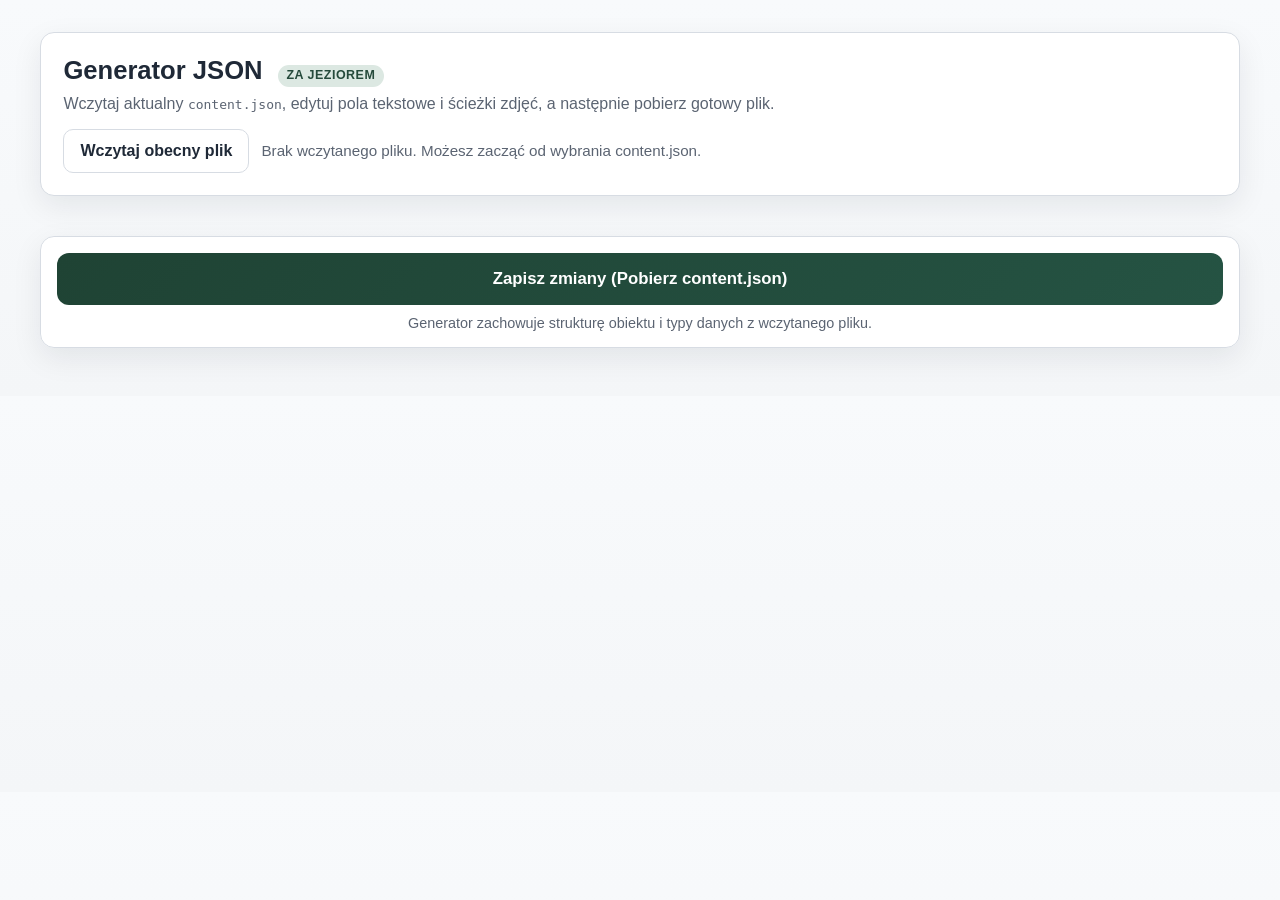
<file: panel.html>
<!DOCTYPE html>
<html lang="pl">
<head>
  <meta charset="UTF-8">
  <meta name="viewport" content="width=device-width, initial-scale=1.0">
  <title>Edytor content.json | Za Jeziorem</title>
  <style>
    :root {
      --bg: #f4f6f8;
      --card: #ffffff;
      --text: #1f2937;
      --muted: #5b6472;
      --line: #d7dce3;
      --brand: #1f4334;
      --brand-soft: #dce8e2;
      --radius: 14px;
      --shadow: 0 10px 30px rgba(17, 24, 39, 0.08);
    }

    * {
      box-sizing: border-box;
    }

    body {
      margin: 0;
      font-family: "Segoe UI", Arial, sans-serif;
      color: var(--text);
      background: linear-gradient(180deg, #f8fafc 0%, var(--bg) 100%);
    }

    .container {
      width: min(1200px, calc(100% - 2rem));
      margin: 0 auto;
      padding: 2rem 0 3rem;
    }

    .header {
      margin-bottom: 1.5rem;
      padding: 1.4rem;
      border: 1px solid var(--line);
      border-radius: var(--radius);
      background: var(--card);
      box-shadow: var(--shadow);
    }

    h1 {
      margin: 0 0 0.5rem;
      font-size: clamp(1.5rem, 2vw, 2rem);
      line-height: 1.2;
    }

    .subtitle {
      margin: 0;
      color: var(--muted);
    }

    .toolbar {
      display: flex;
      flex-wrap: wrap;
      gap: 0.75rem;
      align-items: center;
      margin-top: 1rem;
    }

    .file-input {
      position: relative;
      display: inline-flex;
      align-items: center;
      gap: 0.5rem;
      padding: 0.75rem 1rem;
      border-radius: 10px;
      border: 1px solid var(--line);
      background: #fff;
      font-weight: 600;
      cursor: pointer;
    }

    .file-input input {
      position: absolute;
      inset: 0;
      opacity: 0;
      cursor: pointer;
    }

    .status {
      color: var(--muted);
      font-size: 0.95rem;
    }

    .sections {
      display: grid;
      gap: 1rem;
    }

    .section {
      border: 1px solid var(--line);
      border-radius: var(--radius);
      background: var(--card);
      box-shadow: var(--shadow);
      overflow: hidden;
    }

    .section__head {
      padding: 0.9rem 1rem;
      border-bottom: 1px solid var(--line);
      background: #f9fbfc;
    }

    .section__head h2 {
      margin: 0;
      font-size: 1.1rem;
    }

    .section__body {
      padding: 1rem;
      display: grid;
      gap: 0.9rem;
    }

    .field {
      display: grid;
      gap: 0.4rem;
    }

    .field label {
      font-size: 0.9rem;
      color: #374151;
      font-weight: 600;
      word-break: break-word;
    }

    .field input,
    .field textarea,
    .field select {
      width: 100%;
      border: 1px solid #cfd6df;
      border-radius: 10px;
      padding: 0.7rem 0.8rem;
      background: #fff;
      color: var(--text);
      font: inherit;
    }

    .field textarea {
      min-height: 96px;
      resize: vertical;
      line-height: 1.5;
    }

    .footer {
      position: sticky;
      bottom: 0;
      margin-top: 1rem;
      padding: 1rem;
      border: 1px solid var(--line);
      border-radius: var(--radius);
      background: rgba(255, 255, 255, 0.96);
      backdrop-filter: blur(8px);
      box-shadow: var(--shadow);
    }

    .save-btn {
      width: 100%;
      border: 0;
      border-radius: 12px;
      padding: 1rem 1.2rem;
      font-size: 1.05rem;
      font-weight: 700;
      color: #fff;
      background: linear-gradient(135deg, var(--brand), #255343);
      cursor: pointer;
      transition: transform 0.18s ease, filter 0.18s ease;
    }

    .save-btn:hover {
      filter: brightness(1.05);
      transform: translateY(-1px);
    }

    .hint {
      margin: 0.65rem 0 0;
      color: var(--muted);
      font-size: 0.9rem;
      text-align: center;
    }

    .pill {
      display: inline-flex;
      padding: 0.2rem 0.55rem;
      border-radius: 999px;
      background: var(--brand-soft);
      color: #254a3b;
      font-size: 0.78rem;
      font-weight: 700;
      text-transform: uppercase;
      letter-spacing: 0.04em;
      margin-left: 0.5rem;
    }
  </style>
</head>
<body>
  <div class="container">
    <header class="header">
      <h1>Generator JSON <span class="pill">Za Jeziorem</span></h1>
      <p class="subtitle">
        Wczytaj aktualny <code>content.json</code>, edytuj pola tekstowe i ścieżki zdjęć, a następnie pobierz gotowy plik.
      </p>
      <div class="toolbar">
        <label class="file-input">
          Wczytaj obecny plik
          <input id="json-file" type="file" accept=".json,application/json">
        </label>
        <span class="status" id="status">Brak wczytanego pliku. Możesz zacząć od wybrania content.json.</span>
      </div>
    </header>

    <main id="sections" class="sections"></main>

    <footer class="footer">
      <button id="download-btn" class="save-btn" type="button">
        Zapisz zmiany (Pobierz content.json)
      </button>
      <p class="hint">Generator zachowuje strukturę obiektu i typy danych z wczytanego pliku.</p>
    </footer>
  </div>

  <script>
    const fileInput = document.getElementById("json-file");
    const statusEl = document.getElementById("status");
    const sectionsRoot = document.getElementById("sections");
    const downloadBtn = document.getElementById("download-btn");

    let sourceData = null;

    const sectionNames = {
      site: "Site",
      booking: "Booking",
      hero: "Hero",
      proof: "Proof",
      experience: "Experience",
      intro: "Intro",
      offer: "Oferta",
      rooms: "Pokoje",
      events: "Przyjęcia",
      conference: "Konferencje",
      nature: "Okolica",
      gallery: "Galeria",
      reviews: "Opinie",
      faq: "FAQ",
      cta: "CTA",
      location: "Lokalizacja i Atrakcje",
      contact: "Kontakt",
      footer: "Footer"
    };

    function parsePath(path) {
      const tokens = [];
      const regex = /([^[.\]]+)|\[(\d+)\]/g;
      let match;
      while ((match = regex.exec(path)) !== null) {
        tokens.push(match[1] !== undefined ? match[1] : Number(match[2]));
      }
      return tokens;
    }

    function setByPath(target, path, value) {
      const tokens = parsePath(path);
      let current = target;
      for (let i = 0; i < tokens.length - 1; i += 1) {
        current = current[tokens[i]];
      }
      current[tokens[tokens.length - 1]] = value;
    }

    function getLeafFields(node, basePath = "") {
      const fields = [];
      if (Array.isArray(node)) {
        node.forEach((item, index) => {
          const nextPath = `${basePath}[${index}]`;
          fields.push(...getLeafFields(item, nextPath));
        });
        return fields;
      }

      if (node && typeof node === "object") {
        Object.keys(node).forEach((key) => {
          const nextPath = basePath ? `${basePath}.${key}` : key;
          fields.push(...getLeafFields(node[key], nextPath));
        });
        return fields;
      }

      fields.push({
        path: basePath,
        value: node,
        type: node === null ? "null" : typeof node
      });
      return fields;
    }

    function shouldUseTextarea(path, value) {
      if (typeof value !== "string") {
        return false;
      }
      return value.length > 85 || /(text|lead|description|note|caption|answer|message)$/i.test(path);
    }

    function prettyLabel(fullPath) {
      return fullPath
        .replace(/\.(\d+)/g, " [$1]")
        .replace(/\[(\d+)\]/g, " [$1]")
        .replace(/\./g, " > ");
    }

    function fieldToInput(field) {
      const wrapper = document.createElement("div");
      wrapper.className = "field";

      const label = document.createElement("label");
      label.setAttribute("for", `field-${field.path}`);
      label.textContent = prettyLabel(field.path);
      wrapper.appendChild(label);

      let control;
      if (field.type === "boolean") {
        control = document.createElement("select");
        control.innerHTML = `
          <option value="true">true</option>
          <option value="false">false</option>
        `;
        control.value = String(field.value);
      } else if (shouldUseTextarea(field.path, field.value)) {
        control = document.createElement("textarea");
        control.value = field.value === null ? "" : String(field.value);
      } else {
        control = document.createElement("input");
        control.type = field.type === "number" ? "number" : "text";
        control.value = field.value === null ? "" : String(field.value);
      }

      control.id = `field-${field.path}`;
      control.dataset.path = field.path;
      control.dataset.type = field.type;
      wrapper.appendChild(control);
      return wrapper;
    }

    function renderEditor(data) {
      const leafFields = getLeafFields(data);
      const groups = {};

      leafFields.forEach((field) => {
        const topKey = field.path.split(".")[0].split("[")[0];
        if (!groups[topKey]) {
          groups[topKey] = [];
        }
        groups[topKey].push(field);
      });

      sectionsRoot.innerHTML = "";

      Object.keys(groups).forEach((topKey) => {
        const section = document.createElement("section");
        section.className = "section";

        const head = document.createElement("div");
        head.className = "section__head";
        const title = document.createElement("h2");
        title.textContent = sectionNames[topKey] || topKey;
        head.appendChild(title);

        const body = document.createElement("div");
        body.className = "section__body";
        groups[topKey].forEach((field) => {
          body.appendChild(fieldToInput(field));
        });

        section.appendChild(head);
        section.appendChild(body);
        sectionsRoot.appendChild(section);
      });
    }

    function coerceValue(raw, type) {
      if (type === "number") {
        const parsed = Number(raw);
        return Number.isNaN(parsed) ? 0 : parsed;
      }
      if (type === "boolean") {
        return raw === "true";
      }
      if (type === "null") {
        return raw === "" ? null : raw;
      }
      return raw;
    }

    function buildOutputData() {
      if (!sourceData) {
        return null;
      }

      const output = JSON.parse(JSON.stringify(sourceData));
      const controls = sectionsRoot.querySelectorAll("[data-path]");

      controls.forEach((control) => {
        const path = control.dataset.path;
        const type = control.dataset.type || "string";
        const raw = control.value;
        const value = coerceValue(raw, type);
        setByPath(output, path, value);
      });

      return output;
    }

    function triggerDownload(jsonString) {
      const blob = new Blob([jsonString], { type: "application/json" });
      const url = URL.createObjectURL(blob);
      const link = document.createElement("a");
      link.href = url;
      link.download = "content.json";
      document.body.appendChild(link);
      link.click();
      document.body.removeChild(link);
      URL.revokeObjectURL(url);
    }

    function setStatus(message, isError = false) {
      statusEl.textContent = message;
      statusEl.style.color = isError ? "#a61e1e" : "var(--muted)";
    }

    fileInput.addEventListener("change", async (event) => {
      const file = event.target.files && event.target.files[0];
      if (!file) {
        return;
      }

      try {
        const text = await file.text();
        const data = JSON.parse(text);
        sourceData = data;
        renderEditor(sourceData);
        setStatus(`Wczytano plik: ${file.name}`);
      } catch (error) {
        setStatus("Nie udało się odczytać JSON. Sprawdź poprawność pliku.", true);
      }
    });

    downloadBtn.addEventListener("click", () => {
      if (!sourceData) {
        setStatus("Najpierw wczytaj plik content.json, aby móc zapisać zmiany.", true);
        return;
      }

      const outputData = buildOutputData();
      const jsonString = JSON.stringify(outputData, null, 2);
      triggerDownload(jsonString);
      setStatus("Gotowe. Nowy content.json został pobrany.");
    });
  </script>
</body>
</html>
</file>
